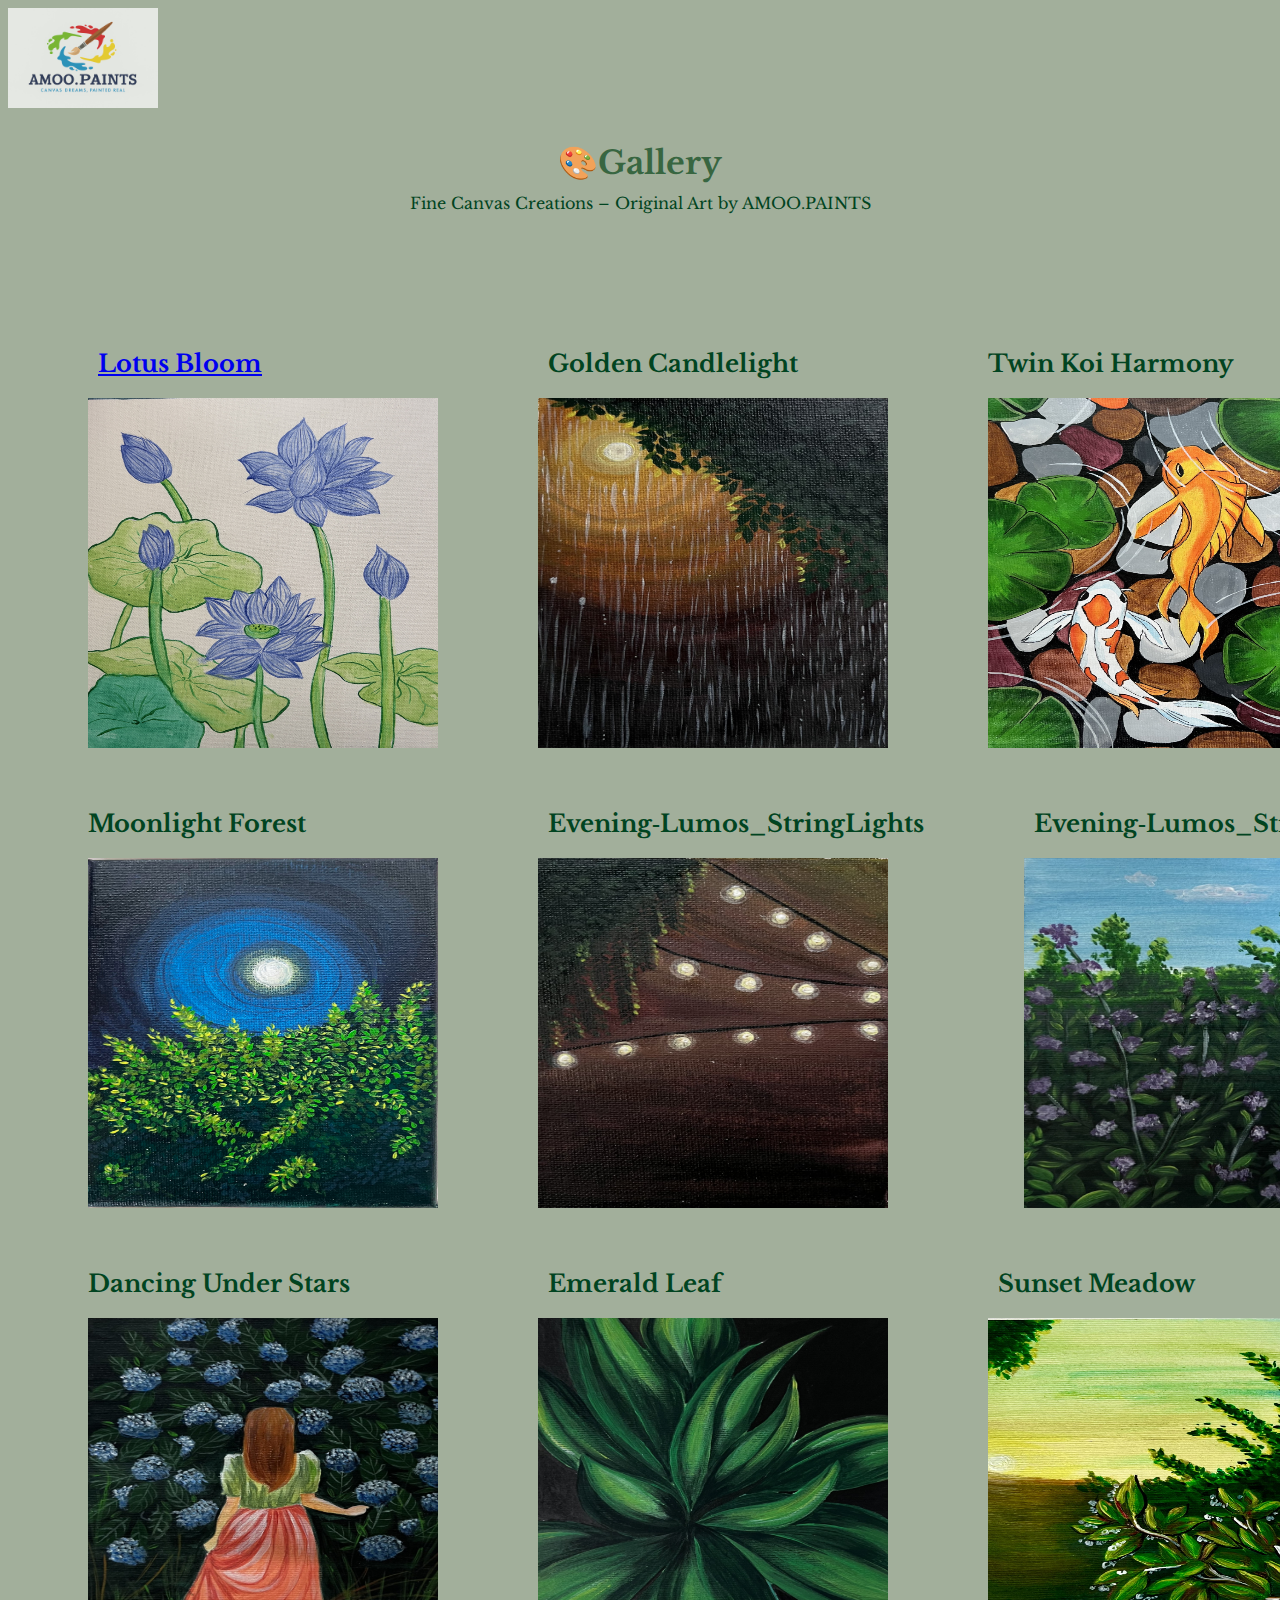
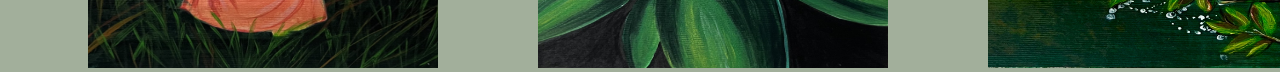
<file: index.html>
<!DOCTYPE html>
<html lang="en">
<head>
    <meta charset="UTF-8">
    <meta name="viewport" content="width=device-width, initial-scale=1.0">
    <title>Amoo.Paintings</title>
    <link rel="stylesheet" href="./style.css">
    <link rel="preconnect" href="https://fonts.googleapis.com">
<link rel="preconnect" href="https://fonts.gstatic.com" crossorigin>
<link href="https://fonts.googleapis.com/css2?family=Libre+Baskerville&family
=Roboto+Condensed:ital,wght@0,100..900;1,100..900&display=swap" rel="stylesheet">
</head>
<body>

<div>
<a href="http://127.0.0.1:3002/index.html"><img src="./images/logo.png" class="logo" /></a>
</div>
<div class="top">
    <h1>🎨Gallery </h1>
    <p>Fine Canvas Creations – Original Art by AMOO.PAINTS</p>
</div>

<div class="first-line"  >
    <div  id="first-pic">
       

        <a href="./lotus.html">    <h2>Lotus Bloom</h2>  </a>
        

        <a href="./lotus.html">   <img src="./images/Lotus‑Bloom‑On‑Canvas.jpg"            
         alt="Lotus‑Bloom‑On‑Canvas" /> </a>



    </div>

    <div  id="second-pic">
        <h2>Golden Candlelight</h2>
        <img src="./images/Golden-Candlelight-Canvas.jpg"
         alt="Golden-Candlelight-Canvas" />
    </div>

    <div  id="third-pic">
        <h2>Twin Koi Harmony</h2>
        <img src="./images/Twin-Koi-Symbolism.jpg"
         alt="Twin-Koi-Symbolism" />
    </div>

</div>


<div class="second-line"  >
    <div  id="fourth-pic">
        <h2>Moonlight Forest</h2>
        <img src="./images/Moonlight‑Forest_CanvasPainting.jpg.jpg"
         alt="Moonlight‑Forest_CanvasPainting" />
    </div>

    <div  id="fifth-pic">
        <h2>Evening‑Lumos_StringLights</h2>
        <img src="./images/Evening‑Lumos_StringLight.JPG"
         alt="Evening‑Lumos_StringLights" />
    </div>

    <div  id="sixth-pic">
        <h2>Evening‑Lumos_StringLights</h2>
        <img src="./images/Wild‑Garden‑Greenery.jpg"
         alt="Wild‑Garden‑Greenery" />
    </div>

</div>


<div class="third-line"  >
    <div  id="seventh-pic">
        <h2>Dancing Under Stars</h2>
        <img src="./images/Dancing‑Under‑Stars.jpg"
         alt="Dancing‑Under‑Stars" />
    </div>

    <div  id="eighth-pic">
        <h2>Emerald Leaf</h2>
        <img src="./images/Emerald‑Leaf‑Abstract.jpg"
         alt="Emerald‑Leaf‑Abstract" />
    </div>

     <div  id="ninth-pic">
        <h2>Sunset Meadow</h2>
        <img src="./images/Sunset‑Meadow‑Silhouette.jpg"
         alt="Sunset‑Meadow‑Silhouette" />
    </div>

</div>




    
</body>
</html>
</file>
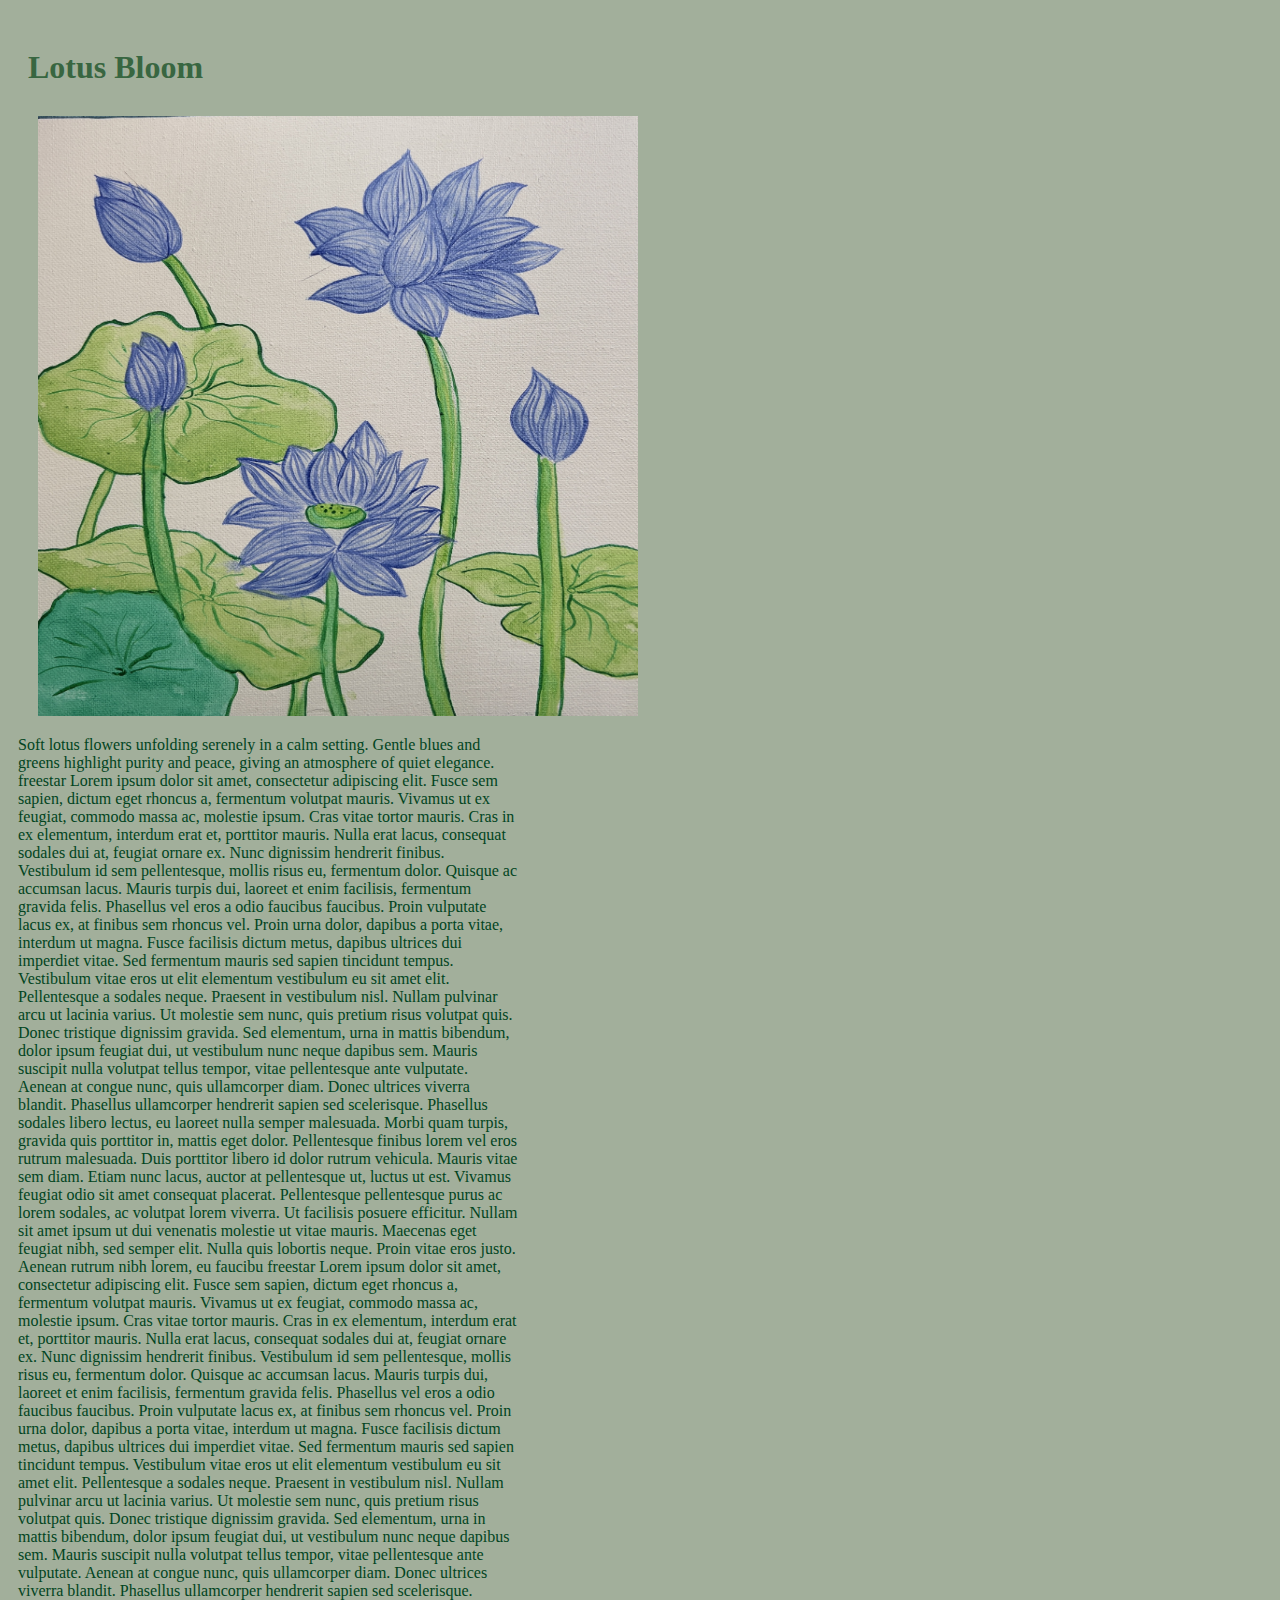
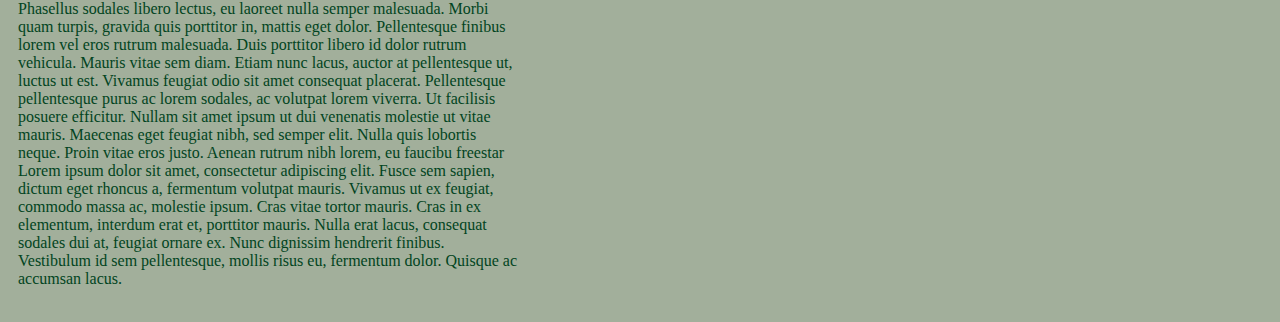
<file: lotus.html>
<!DOCTYPE html>
<html lang="en">
<head>
    <meta charset="UTF-8">
    <meta name="viewport" content="width=device-width, initial-scale=1.0">
    <title>Document</title>
<style>

body{


background-color: #A2AF9B; font-family: "Libre Baskerville", serif;
  font-weight: 400;
  font-style: normal;
color: #014421;


}




img{height: 600px; width: 600px; float:left; margin: 20px;}

h1{color: #386641; text-align: center; margin-bottom: 0%; padding: 10px;
}

.lotus{width: 1500px;           
  padding: 10px; word-wrap: break-word; overflow-wrap: break-word;}


@media (max-width: 480px) {
  body{ background-color:#A2AF9B;
}
  
 img{height: 200px; width: 200px; float:left; margin: 10px;} 
  }

  h1{color: #386641; text-align: left; margin-bottom: 0%; padding: 10px;
}

.lotus{width: 500px;           
  padding: 10px; word-wrap: break-word; overflow-wrap: break-word;}



</style>




</head>
<body>

    <div class="lotus">                
        <h1>Lotus Bloom</h1>

<img src="./images/Lotus‑Bloom‑On‑Canvas.jpg" alt="Lotus‑Bloom‑On‑Canvas" / >



<p>Soft lotus flowers unfolding serenely in a calm setting. Gentle blues and greens highlight purity and peace, giving an atmosphere of quiet elegance.

  
freestar
Lorem ipsum dolor sit amet, consectetur adipiscing elit. Fusce sem sapien, dictum eget rhoncus a, fermentum volutpat mauris. Vivamus ut ex feugiat, commodo massa ac, molestie ipsum. Cras vitae tortor mauris. Cras in ex elementum, interdum erat et, porttitor mauris. Nulla erat lacus, consequat sodales dui at, feugiat ornare ex. Nunc dignissim hendrerit finibus. Vestibulum id sem pellentesque, mollis risus eu, fermentum dolor. Quisque ac accumsan lacus.

Mauris turpis dui, laoreet et enim facilisis, fermentum gravida felis. Phasellus vel eros a odio faucibus faucibus. Proin vulputate lacus ex, at finibus sem rhoncus vel. Proin urna dolor, dapibus a porta vitae, interdum ut magna. Fusce facilisis dictum metus, dapibus ultrices dui imperdiet vitae. Sed fermentum mauris sed sapien tincidunt tempus. Vestibulum vitae eros ut elit elementum vestibulum eu sit amet elit. Pellentesque a sodales neque.

Praesent in vestibulum nisl. Nullam pulvinar arcu ut lacinia varius. Ut molestie sem nunc, quis pretium risus volutpat quis. Donec tristique dignissim gravida. Sed elementum, urna in mattis bibendum, dolor ipsum feugiat dui, ut vestibulum nunc neque dapibus sem. Mauris suscipit nulla volutpat tellus tempor, vitae pellentesque ante vulputate. Aenean at congue nunc, quis ullamcorper diam. Donec ultrices viverra blandit. Phasellus ullamcorper hendrerit sapien sed scelerisque.

Phasellus sodales libero lectus, eu laoreet nulla semper malesuada. Morbi quam turpis, gravida quis porttitor in, mattis eget dolor. Pellentesque finibus lorem vel eros rutrum malesuada. Duis porttitor libero id dolor rutrum vehicula. Mauris vitae sem diam. Etiam nunc lacus, auctor at pellentesque ut, luctus ut est. Vivamus feugiat odio sit amet consequat placerat. Pellentesque pellentesque purus ac lorem sodales, ac volutpat lorem viverra. Ut facilisis posuere efficitur. Nullam sit amet ipsum ut dui venenatis molestie ut vitae mauris.

Maecenas eget feugiat nibh, sed semper elit. Nulla quis lobortis neque. Proin vitae eros justo. Aenean rutrum nibh lorem, eu faucibu


freestar
Lorem ipsum dolor sit amet, consectetur adipiscing elit. Fusce sem sapien, dictum eget rhoncus a, fermentum volutpat mauris. Vivamus ut ex feugiat, commodo massa ac, molestie ipsum. Cras vitae tortor mauris. Cras in ex elementum, interdum erat et, porttitor mauris. Nulla erat lacus, consequat sodales dui at, feugiat ornare ex. Nunc dignissim hendrerit finibus. Vestibulum id sem pellentesque, mollis risus eu, fermentum dolor. Quisque ac accumsan lacus.

Mauris turpis dui, laoreet et enim facilisis, fermentum gravida felis. Phasellus vel eros a odio faucibus faucibus. Proin vulputate lacus ex, at finibus sem rhoncus vel. Proin urna dolor, dapibus a porta vitae, interdum ut magna. Fusce facilisis dictum metus, dapibus ultrices dui imperdiet vitae. Sed fermentum mauris sed sapien tincidunt tempus. Vestibulum vitae eros ut elit elementum vestibulum eu sit amet elit. Pellentesque a sodales neque.

Praesent in vestibulum nisl. Nullam pulvinar arcu ut lacinia varius. Ut molestie sem nunc, quis pretium risus volutpat quis. Donec tristique dignissim gravida. Sed elementum, urna in mattis bibendum, dolor ipsum feugiat dui, ut vestibulum nunc neque dapibus sem. Mauris suscipit nulla volutpat tellus tempor, vitae pellentesque ante vulputate. Aenean at congue nunc, quis ullamcorper diam. Donec ultrices viverra blandit. Phasellus ullamcorper hendrerit sapien sed scelerisque.

Phasellus sodales libero lectus, eu laoreet nulla semper malesuada. Morbi quam turpis, gravida quis porttitor in, mattis eget dolor. Pellentesque finibus lorem vel eros rutrum malesuada. Duis porttitor libero id dolor rutrum vehicula. Mauris vitae sem diam. Etiam nunc lacus, auctor at pellentesque ut, luctus ut est. Vivamus feugiat odio sit amet consequat placerat. Pellentesque pellentesque purus ac lorem sodales, ac volutpat lorem viverra. Ut facilisis posuere efficitur. Nullam sit amet ipsum ut dui venenatis molestie ut vitae mauris.

Maecenas eget feugiat nibh, sed semper elit. Nulla quis lobortis neque. Proin vitae eros justo. Aenean rutrum nibh lorem, eu faucibu 
freestar
Lorem ipsum dolor sit amet, consectetur adipiscing elit. Fusce sem sapien, dictum eget rhoncus a, fermentum volutpat mauris. Vivamus ut ex feugiat, commodo massa ac, molestie ipsum. Cras vitae tortor mauris. Cras in ex elementum, interdum erat et, porttitor mauris. Nulla erat lacus, consequat sodales dui at, feugiat ornare ex. Nunc dignissim hendrerit finibus. Vestibulum id sem pellentesque, mollis risus eu, fermentum dolor. Quisque ac accumsan lacus.

</p>






</div>
    




</body>
</html>
</file>
<file: style.css>
body{background-color: #A2AF9B; font-family: "Libre Baskerville", serif;
  font-weight: 400;
  font-style: normal;
color: #014421;}



.logo{height: 100px; opacity: 75%;}

h1{color: #386641; text-align: center; margin-bottom: 0%; padding: 10px;
}

h1+p{text-align: center; margin-top: 0; padding-bottom: 100px;}




#first-pic h2{margin-left: 10px;}
#second-pic h2{margin-left: 10px;}
#Third-pic h2{margin-left: 10px;}


.first-line>div {height: 400px; width: 400px; position:relative; }
.first-line{display: flex; gap: 100px; padding-left: 80px;}

.first-line img{height: 350px; width: 350px;}
=========================================



#fourth-pic h2{margin-left: 10px;}
#fifth-pic h2{margin-left: 10px;}
#sixth-pic h2{margin-left: 10px;}


.second-line>div {height: 400px; width: 400px; position:relative; }
.second-line{display: flex; gap: 100px; padding-left: 80px;}

.second-line img{height: 350px; width: 350px;}
.first-line{margin-bottom: 60px;}
=========================================

#seventh-pic h2{margin-left: 10px;}
#eighth-pic h2{margin-left: 10px;}
#ninth-pic h2{margin-left: 10px;}


.third-line>div {height: 400px; width: 400px; position:relative; }
.third-line{display: flex; gap: 100px; padding-left: 80px;}

.third-line img{height: 350px; width: 350px;}
.second-line{margin-bottom: 60px;}



@media (max-width: 480px) {
  body{ background-color:#A2AF9B;

    
  
  
  
  
  }
 
   .first-line{display: flex; flex-direction: column; gap: 100px; padding-left: 80px;} 
   .second-line{display: flex; flex-direction: column; gap: 100px; padding-left: 80px;}
   .third-line{display: flex; flex-direction: column;  gap: 100px; padding-left: 80px;}

}
</file>
